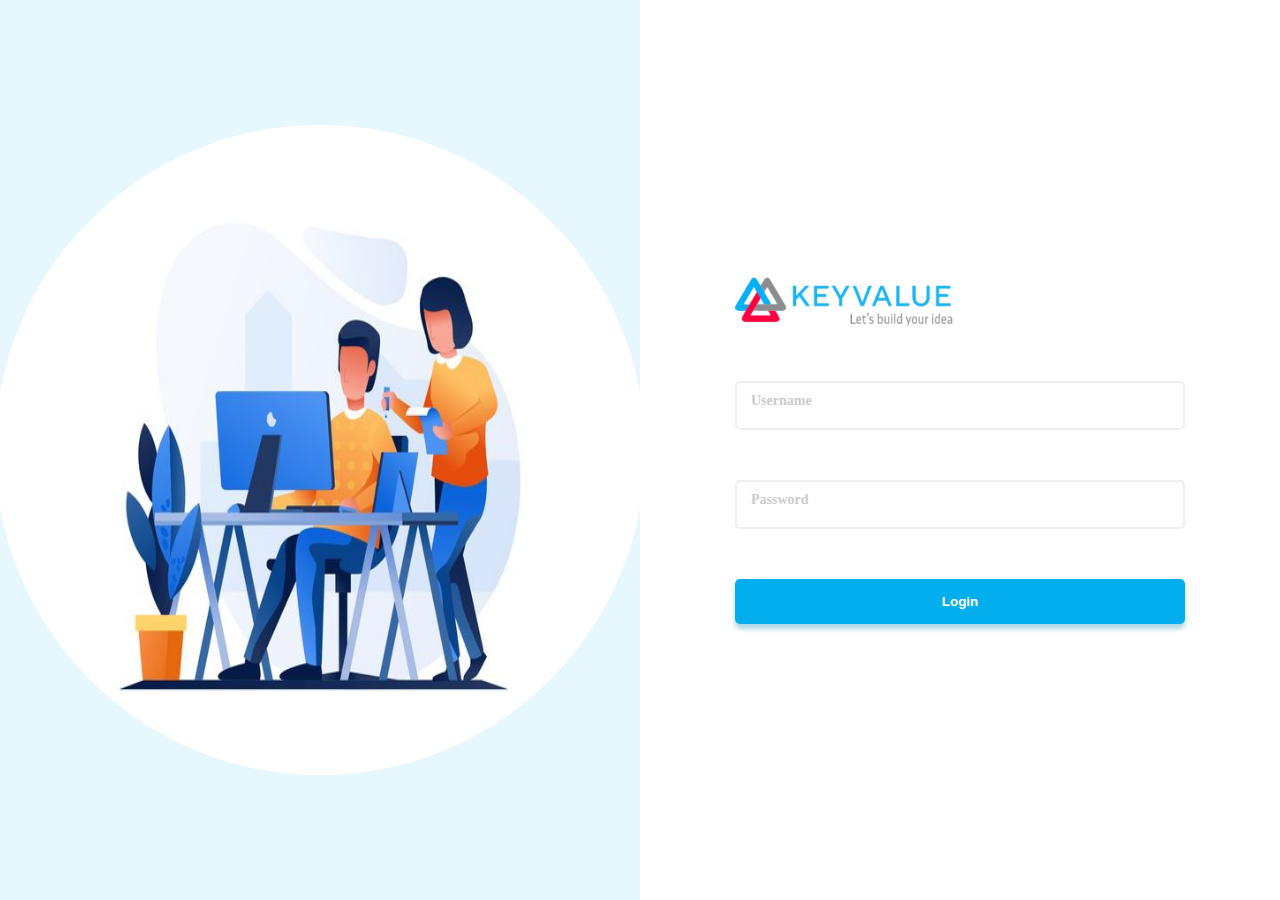
<file: Assignment 1/index.html>
<!DOCTYPE html>
<html lang="en">
  <head>
    <meta charset="UTF-8" />
    <meta name="viewport" content="width=device-width, initial-scale=1.0" />
    <link rel="stylesheet" href="style.css" />
    <title>Employee Login</title>
  </head>
  <body>
    <section>
      <div class="section1">
        <div class="login">
        <img src="kv-login.jpeg" class="login" /> 
        </div>
      </div>
      <div class="section2">
        <div>
          <div class="img-class">
            <img src="kv logo.png" class="logo" />
          </div>
          <form>
            <div class="relative">
              <input type="text" id="uname" class="form-input" required/>
              <label for="uname">Username </label>
            </div>
            <div class="relative">
              <input type="password" id="password" class="form-input" required/>
              <label for="password"> Password</label>
            </div>
            <div class="relative">
              <input type="submit" value="Login" class="form-login" />
            </div>
          </form>
        </div>
      </div>
    </section>
  </body>
</html>
</file>
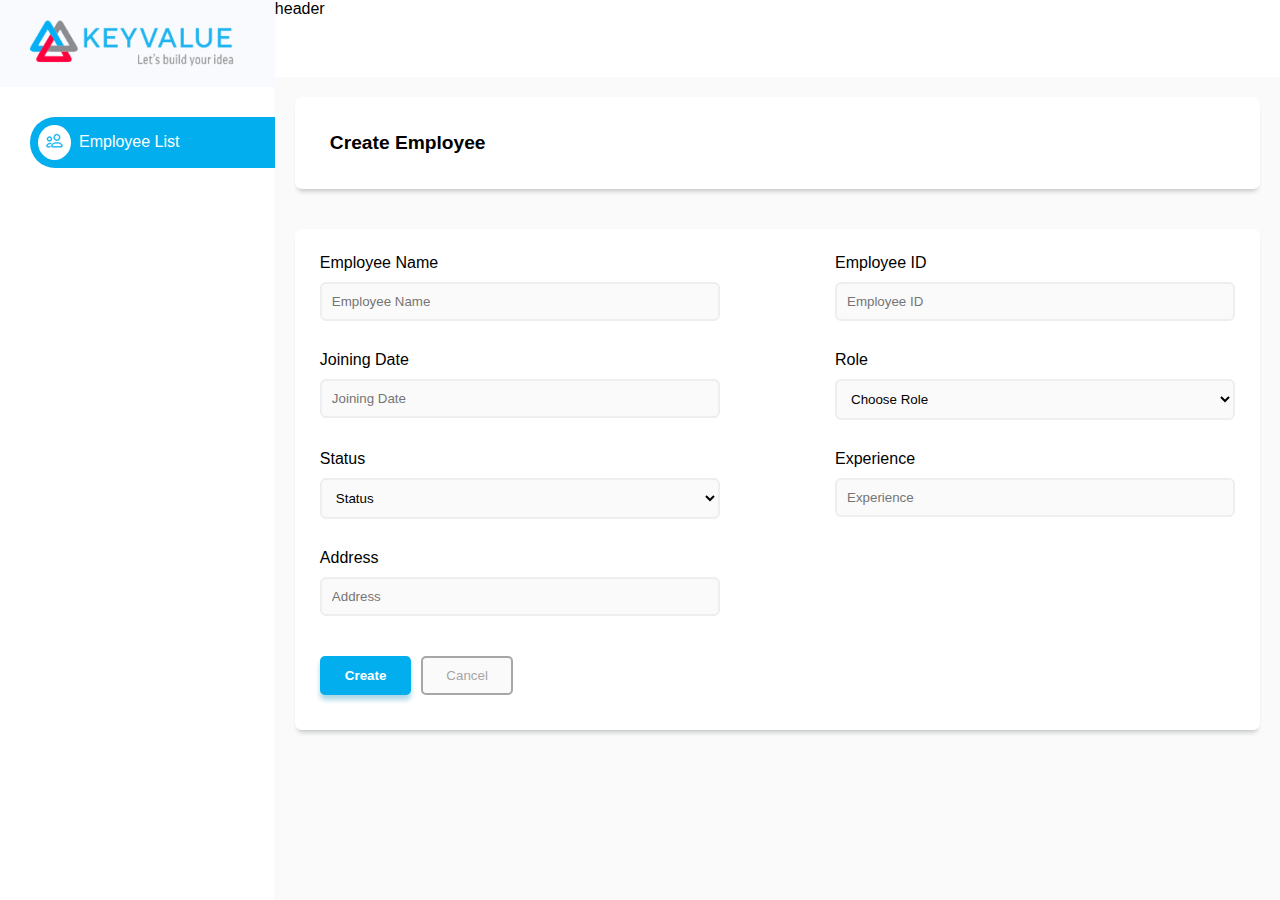
<file: Assignment 2/index.html>
<!DOCTYPE html>
<html lang="en">
  <head>
    <meta charset="UTF-8" />
    <meta name="viewport" content="width=device-width, initial-scale=1.0" />
    <link rel="stylesheet" href="style.css" />
    <title>Employee App Admin</title>
  </head>
  <body>
    <section>
      <aside class="sidebar">
        <div class="logo">
          <img src="kv logo.png" />
        </div>
        <div></div>
        <ul class="side-nav">
          <li class="list">
            <a>
              <div class="icon-li">
                <img src="icon.svg" />
              </div>
              <span>Employee List</span>
            </a>
          </li>
        </ul>
      </aside>

      <div class="section2">
        <div class="header">header</div>
        <div class="feed">
          <div class="heading">Create Employee</div>
          <div class="form">
            <div class="input-flex">
              <div class="wr">
                <label for="name">Employee Name</label>
                <input type="text" id="name" placeholder="Employee Name" />
              </div>
              <div class="wr">
                <label for="id">Employee ID</label>
                <input type="text" id="ID" placeholder="Employee ID" />
              </div>
              <div class="wr">
                <label for="id">Joining Date</label>
                <input
                  type="text"
                  name="date"
                  placeholder="Joining Date"
                  onfocus="(this.type='date')"
                />
              </div>
              <div class="wr">
                <label for="role">Role</label>
                <select id="role">
                  <option value="" disabled selected>Choose Role</option>
                </select>
              </div>
              <div class="wr">
                <label for="status">Status</label>
                <select id="status">
                  <option value="" disabled selected>Status</option>
                </select>
              </div>
              <div class="wr">
                <label for="exp">Experience</label>
                <input type="text" id="exp" placeholder="Experience" />
              </div>
              <div class="wr">
                <label for="address">Address</label>
                <input type="text" id="address" placeholder="Address" />
              </div>
            </div>
            <div class="end">
              <input type="submit" value="Create" class="form-create" />
              <input type="submit" value="Cancel" class="form-cancel" />
            </div>
          </div>
        </div>
      </div>
    </section>
  </body>
</html>
</file>
<file: Assignment 1/style.css>
* {
  margin: 0;
  padding: 0;
  box-sizing: border-box;
}

section {
  display: flex;
  flex-direction: row;
  height: 100vh;
}

.section1 {
  background-color: #e6f7fd;
  width: 50%;
  display: flex;
  justify-content: center;
  align-items: center;
}

.login {
  border-radius: 50%;
  height: 650px;
  width: 650px;
  background-color: #fff;
}

.section2 {
  width: 50%;
  display: flex;
  justify-content: center;
  align-items: center;
  flex-direction: column;
}

.logo {
  height: 50px;
  margin: 10px 0;
}

form {
  width: 450px;
}

.form-input {
  margin: 10px 0;
  padding: 15px;
  border: 2px solid #eee;
  border-radius: 5px;
  width: 100%;
}

.form-login {
  margin: 10px 0;
  padding: 15px;
  border: none;
  border-radius: 5px;
  width: 100%;
  background-color: #03aeee;
  color: #fff;
  cursor: pointer;
  font-weight: bold;
  box-shadow: 0px 5px 5px lightblue;
}

*:focus {
  outline: none;
}
.relative {
  position: relative;
  margin: 30px 0px 0px 0px;
}


input + label {
  position: absolute;
  top: 22px;
  left: 16px;
  color: #ccc;
  pointer-events: none;
  font-size: 14px;
  transition: all 0.5s ease;
  font-weight: bold;
}
input:focus + label {
  top: 3px;
  background: white;
  padding: 0 10px;
  color: #03aeee;
  font-size: small;
  font-weight: bold;
}

input:valid + label {
  top: 3px;
  background: white;
  padding: 0 10px;
  color: #03aeee;
  font-size: small;
  font-weight: bold;
}
</file>
<file: Assignment 2/style.css>
html * {
  margin: 0;
  padding: 0;
  box-sizing: border-box;
  font-family: Nunito, sans-serif;
}
section {
  display: flex;
  flex-direction: row;
  height: 100vh;
}
.sidebar {
  display: flex;
  flex-direction: column;
  block-size: 100%;
  inline-size: 350px;
}
.logo {
  background-color: #f9fafe;
  padding-right: 30px;
  padding-left: 30px;
  padding-top: 20px;
  margin-bottom: 0px;
  padding-bottom: 20px;
  display: flex;
  align-items: center;
}
.logo > img {
  max-width: 100%;
}
.side-nav {
  block-size: 100%;
  box-shadow: inset -3px 0px 1px -3px #d5d5d5;
}
.side-nav > .list {
  overflow: hidden;
  list-style: none;
}
.list > a {
  display: flex;
  align-items: center;
  cursor: pointer;
  margin-top: 30px;
  margin-left: 30px;
  background-color: #03aeee;
  border: none;
  border-bottom-left-radius: 25px;
  border-top-left-radius: 25px;
}
.list img {
  padding: 8px;
}
.icon-li {
  background-color: #ffffff;
  border-radius: 50%;
  margin: 8px;
}
.list span {
  color: white;
}

.section2 {
  display: flex;
  flex-direction: column;
  inline-size: 100%;
}
.feed {
  display: flex;
  flex-direction: column;
  background-color: #fafafa;
  block-size: 100%;
}
.header {
  width: 100%;
  height: 84px;
}

.heading {
  background-color: #ffffff;
  /* border: 2px solid #eee; */
  border-radius: 7px;
  margin: 20px 20px;
  padding: 35px;
  font-size: larger;
  font-weight: bold;
  box-shadow: 0px 5px 5px -3px rgb(191, 193, 194);
}

.form {
  background-color: #ffffff;
  border-radius: 7px;
  margin: 20px 20px;
  padding: 15px;
  display: flex;
  flex-direction: column;
  box-shadow: 0px 5px 5px -3px rgb(191, 193, 194);
}

.input-flex {
  display: flex;
  flex-direction: row;
  flex-wrap: wrap;
  align-items: stretch;
  justify-content: space-between;
  
}

input,
select{
  border: 2px solid #eee;
  border-radius: 6px;
  padding: 10px;
  background-color: #fafafa;
  margin: 10px 0;
  box-sizing: border-box;
  /* flex-grow: 1; */
  width:400px;
}
.form-create {
  margin: 10px 0;
  margin-right: 10px;
  padding: 10px;
  border: none;
  border-radius: 5px;
  background-color: #03aeee;
  color: #fff;
  cursor: pointer;
  font-weight: bold;
  box-shadow: 0px 5px 5px lightblue;
  width: 10%;
}
.form-cancel {
  margin: 10px 0;
  margin-right: 10px;
  padding: 10px;
  border: none;
  border-radius: 5px;
  border: 2px solid #a7a5a5;
  width: 10%;
  color: #a7a5a5;
}
.end{
  display: flex;
  flex-direction: row;
  justify-content: flex-start;
  padding:10px;
}
.wr{
  display:flex;
  flex-direction: column;
  padding: 10px;
}
</file>
